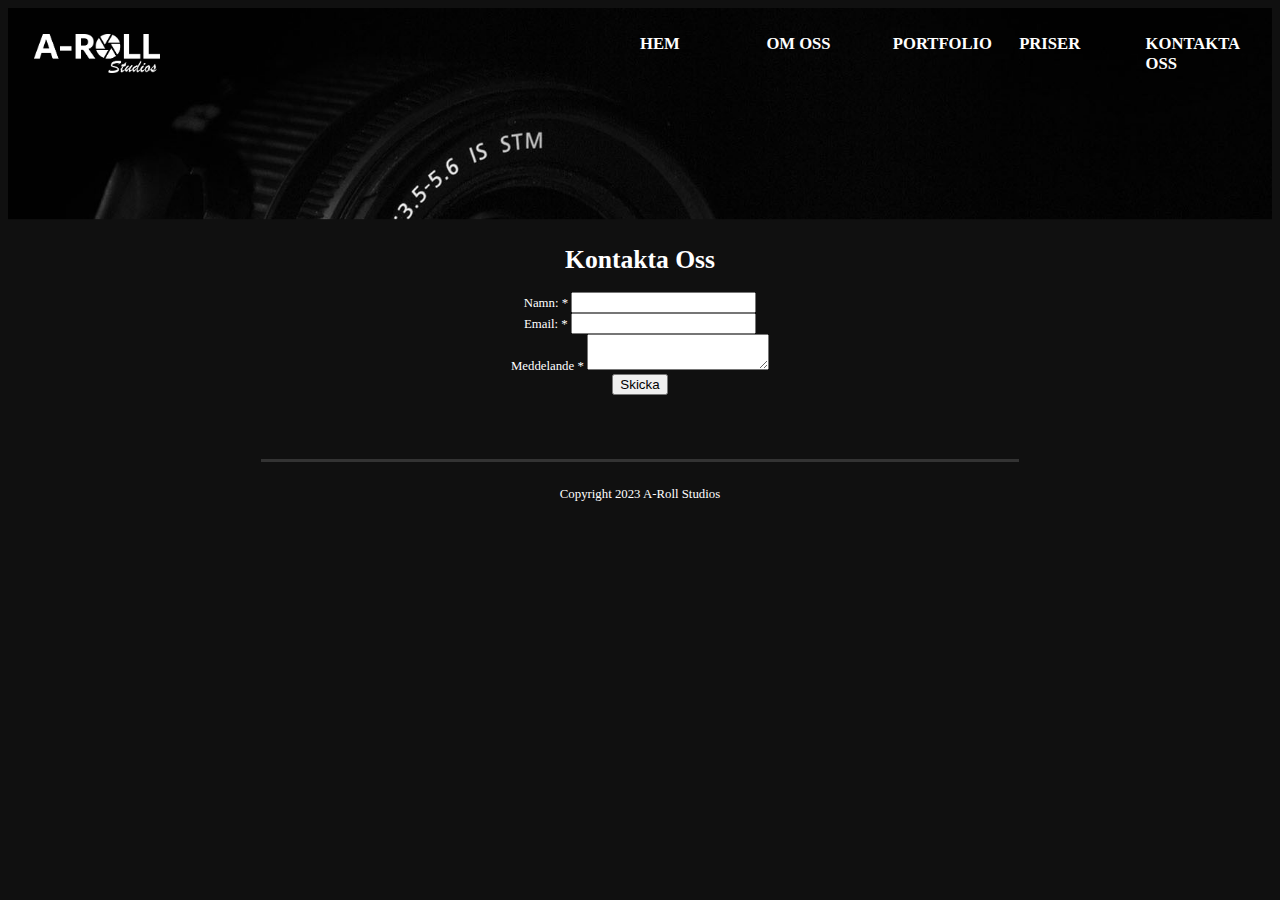
<file: kontaktaoss.html>
<!DOCTYPE html>
<html lang="en">
<head>
    <meta charset="UTF-8">
    <title>A-Roll Studios - Kontakta Oss</title>
  <link rel="shortcut icon" type="image/png" href="img/title_logo.png">
  <link rel="stylesheet" type="text/css" href="css/style.css">
</head>
<body>

<!-- .................... Header .................... -->
<header>

    <div class="container-header-img">
        <img class="header-bg-img" src="img/camera_black_2.jpg" alt="Header background image">
    </div>

    <div class="top-bar">
        <img src="img/logo_white.png" class="header-img" alt="A-Roll Studios Logo">

        <nav>
            <a href="index.html" >HEM</a>
            <a href="omoss.html" >OM OSS</a>
            <a href="portfolio.html" >PORTFOLIO</a>
            <a href="priser.html" >PRISER</a>
            <a href="kontaktaoss.html" >KONTAKTA OSS</a>
        </nav>
    </div>

</header>

<!-- .................... Main .................... -->
<main>

<!--    <form action="contactform.php" method="post">-->
<!--        <h1>Kontakta Oss</h1>-->

<!--        <div class="form-label-input">-->
<!--            <label>Namn: *</label>-->
<!--            <input id="name" class="form-text" type="text" name="name" required>-->
<!--        </div>-->

<!--        <div class="form-label-input">-->
<!--            <label>Email: *</label>-->
<!--            <input id="email" class="form-text" name="email" type="text" required>-->
<!--        </div>-->

<!--        <div class="form-textarea">-->
<!--            <label class="form-textarea">Meddelande *</label>-->
<!--            <textarea id="message" name="message" required></textarea>-->
<!--        </div>-->

<!--        <input class="submit" type="submit" value="Skicka">-->
<!--    </form>-->

    <form action="https://formsubmit.co/info@arollstudios.com" method="POST">
        <h1>Kontakta Oss</h1>

        <input type="hidden" name="_subject" value="Kontakta oss">
        <input type="hidden" name="_captcha" value="false">
        <input type="hidden" name="_next" value="https://www.arollstudios.com/">

        <div class="form-label-input">
            <label>Namn: *</label>
            <input id="name" class="form-text" type="text" name="name" required>
        </div>

        <div class="form-label-input">
            <label>Email: *</label>
            <input id="email" class="form-text" name="email" type="text" required>
        </div>

        <div class="form-textarea">
            <label class="form-textarea">Meddelande *</label>
            <textarea id="message" name="message" required></textarea>
        </div>

        <input class="submit" type="submit" value="Skicka">
    </form>

</main>

<!-- .................... Footer .................... -->
<footer>
    <p>Copyright 2023 A-Roll Studios</p>
</footer>

</body>
</html>
</file>
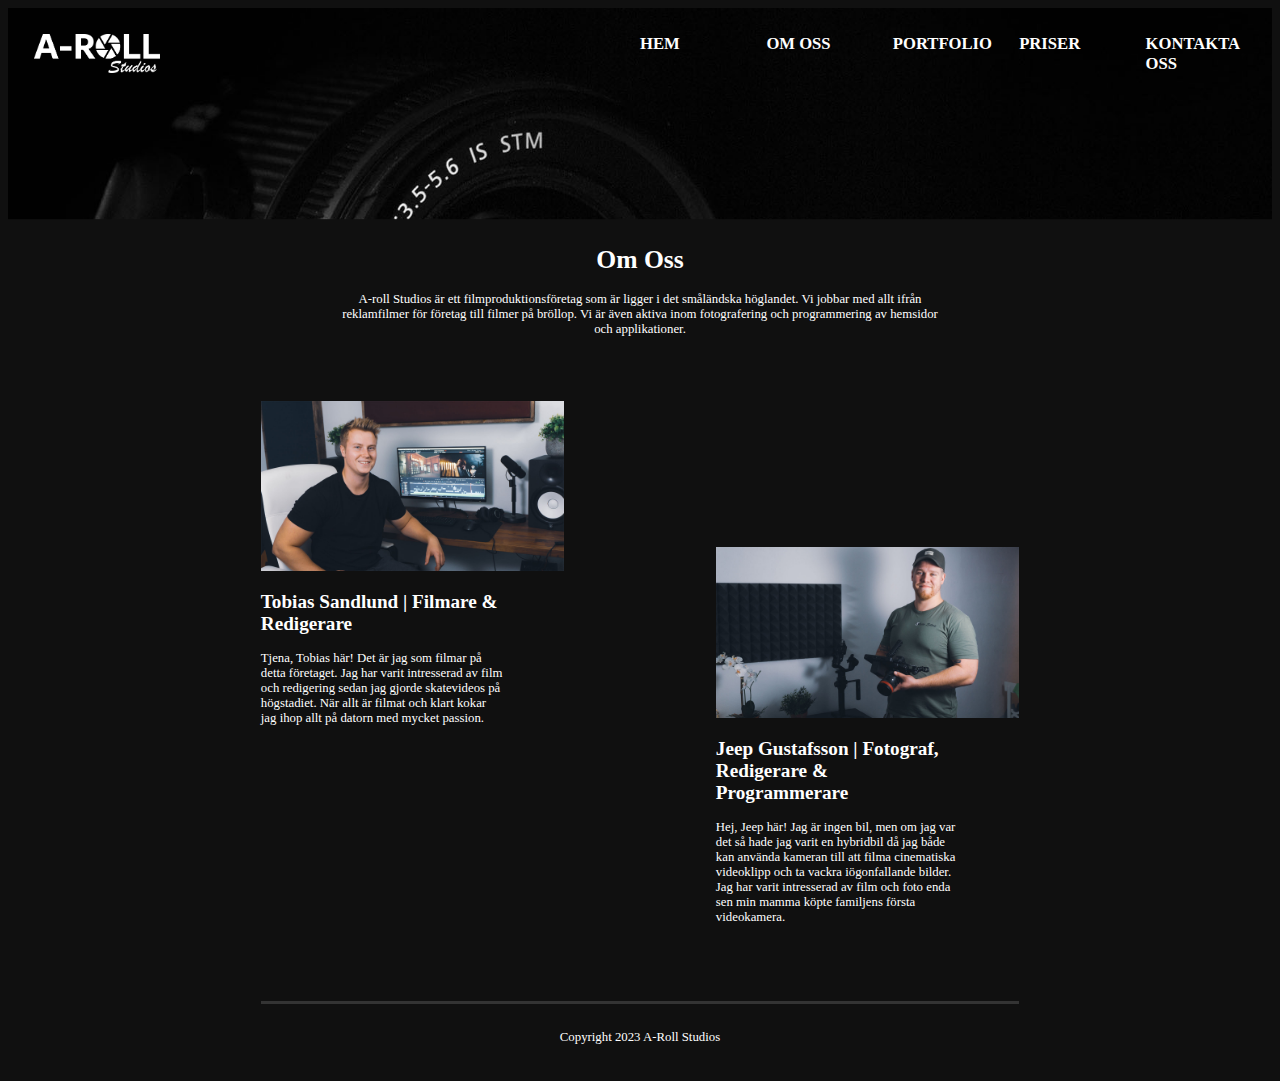
<file: omoss.html>
<!DOCTYPE html>
<html lang="en">
<head>
    <meta charset="UTF-8">
    <title>A-Roll Studios - Om Oss</title>
    <link rel="shortcut icon" type="image/png" href="img/title_logo.png">
    <link rel="stylesheet" type="text/css" href="css/style.css">
    <script src="js/main.js" defer></script>
</head>
<body>

<!-- .................... Header .................... -->
<header>

    <div class="container-header-img">
        <img class="header-bg-img" src="img/camera_black_2.jpg" alt="Header background image">
    </div>

    <div class="top-bar">
        <img src="img/logo_white.png" class="header-img" alt="A-Roll Studios Logo">

        <nav>
            <a href="index.html" >HEM</a>
            <a href="omoss.html" >OM OSS</a>
            <a href="portfolio.html" >PORTFOLIO</a>
            <a href="priser.html" >PRISER</a>
            <a href="kontaktaoss.html" >KONTAKTA OSS</a>
        </nav>
    </div>

</header>

<!-- .................... Main .................... -->
<main>

    <h1>Om Oss</h1>
    <p class="about-us-text">
        A-roll Studios är ett filmproduktionsföretag som är ligger i det småländska höglandet.
        Vi jobbar med allt ifrån reklamfilmer för företag till filmer på bröllop.
        Vi är även aktiva inom fotografering och programmering av hemsidor och applikationer.
    </p>

    <!-- .......... Info .......... -->
    <div class="about-us-div">

        <!-- .......... Info Tobe .......... -->
        <div class="tobe">
            <img src="img/tobe_2.jpg" alt="Tobias Sandlund" >

            <div>
                <h2>Tobias Sandlund | Filmare & Redigerare</h2>

                <p>
                    Tjena, Tobias här! Det är jag som filmar på detta företaget. Jag har varit
                    intresserad av film och redigering sedan jag gjorde skatevideos på högstadiet.
                    När allt är filmat och klart kokar jag ihop allt på datorn med mycket passion.
                </p>
            </div>
        </div>

        <!-- .......... Info Jeeo .......... -->
        <div class="whole-jeep">
            <div class="jeep">
                <img src="img/jeep_2.jpg" alt="Jeep Gustafsson" >

                <div>
                    <h2>Jeep Gustafsson | Fotograf, Redigerare & Programmerare</h2>

                    <p>
                        Hej, Jeep här! Jag är ingen bil, men om jag var det så hade jag varit en hybridbil
                        då jag både kan använda kameran till att filma cinematiska videoklipp och ta vackra
                        iögonfallande bilder. Jag har varit intresserad av film och foto enda sen min mamma
                        köpte familjens första videokamera.
                    </p>
                </div>
            </div>
        </div>

    </div>

</main>

<!-- .................... Footer .................... -->
<footer class="about-us">
    <p class="about-us">Copyright 2023 A-Roll Studios</p>
</footer>

</body>
</html>
</file>
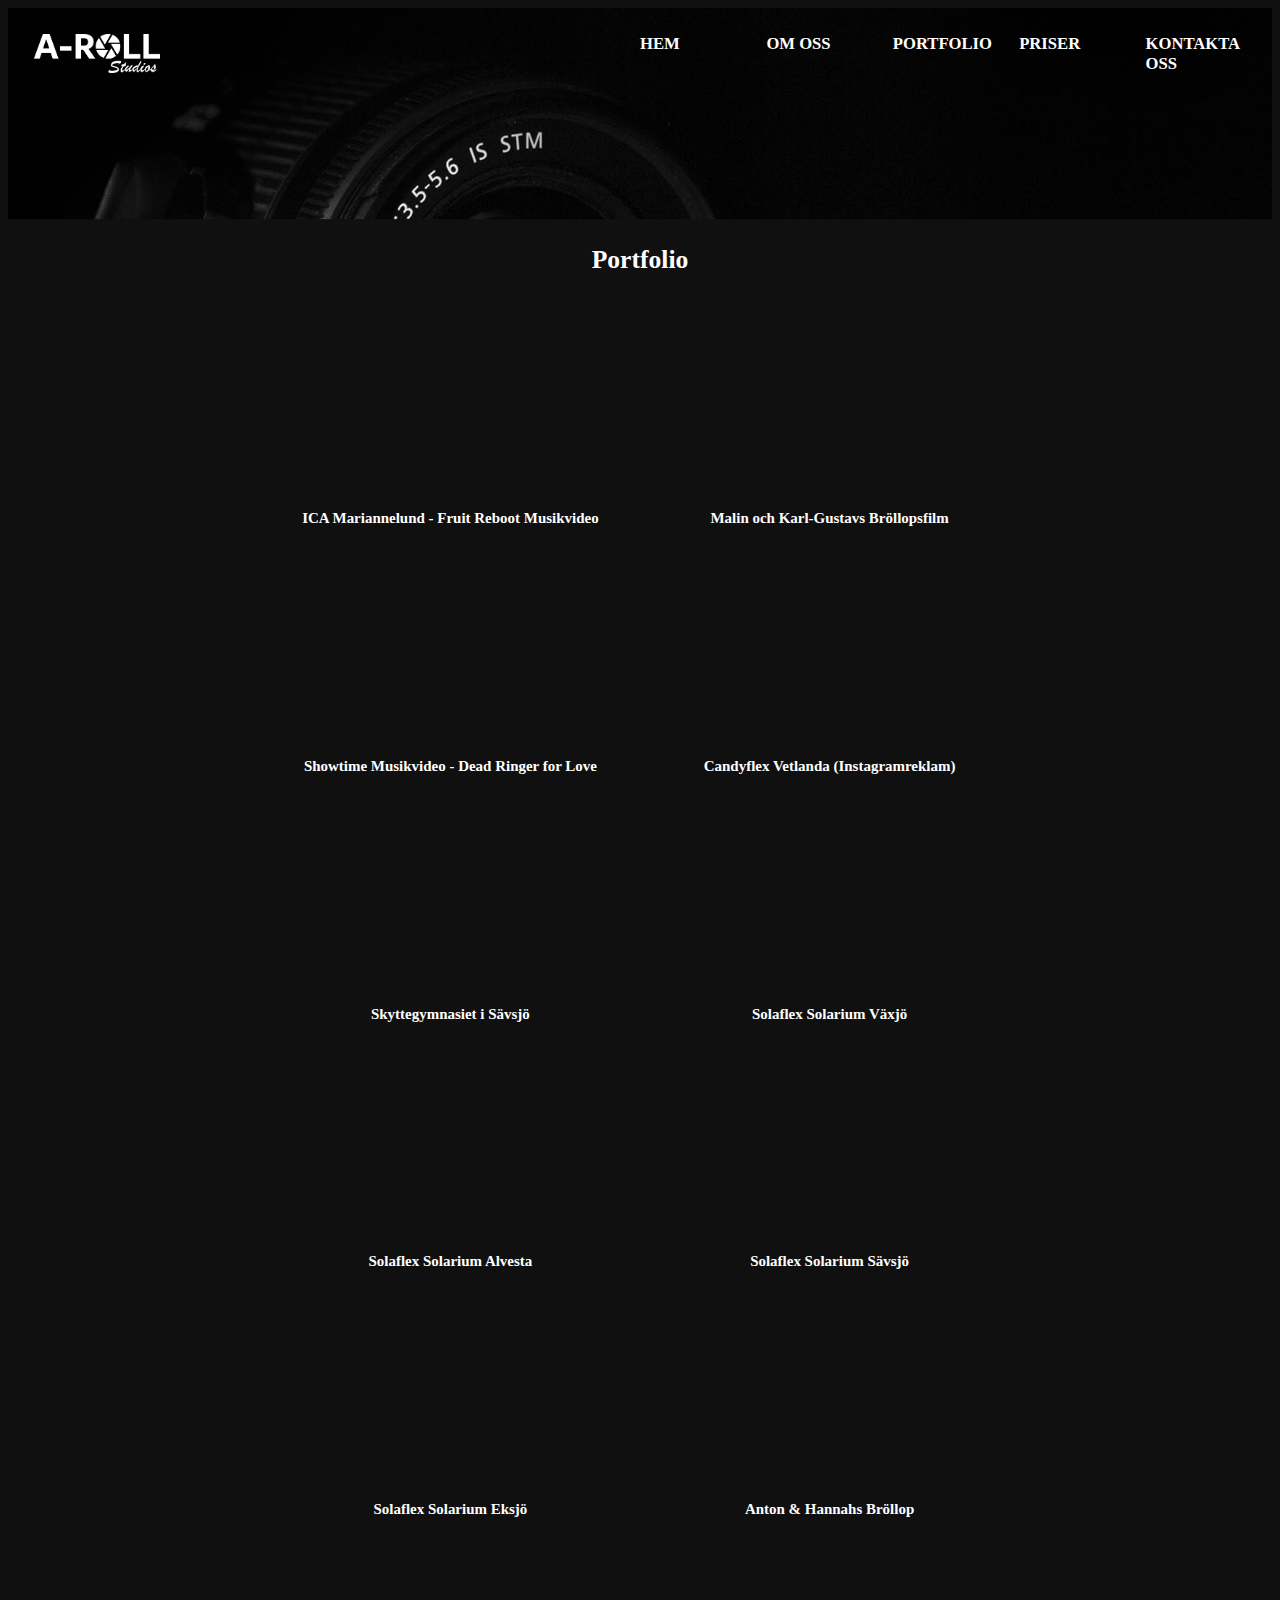
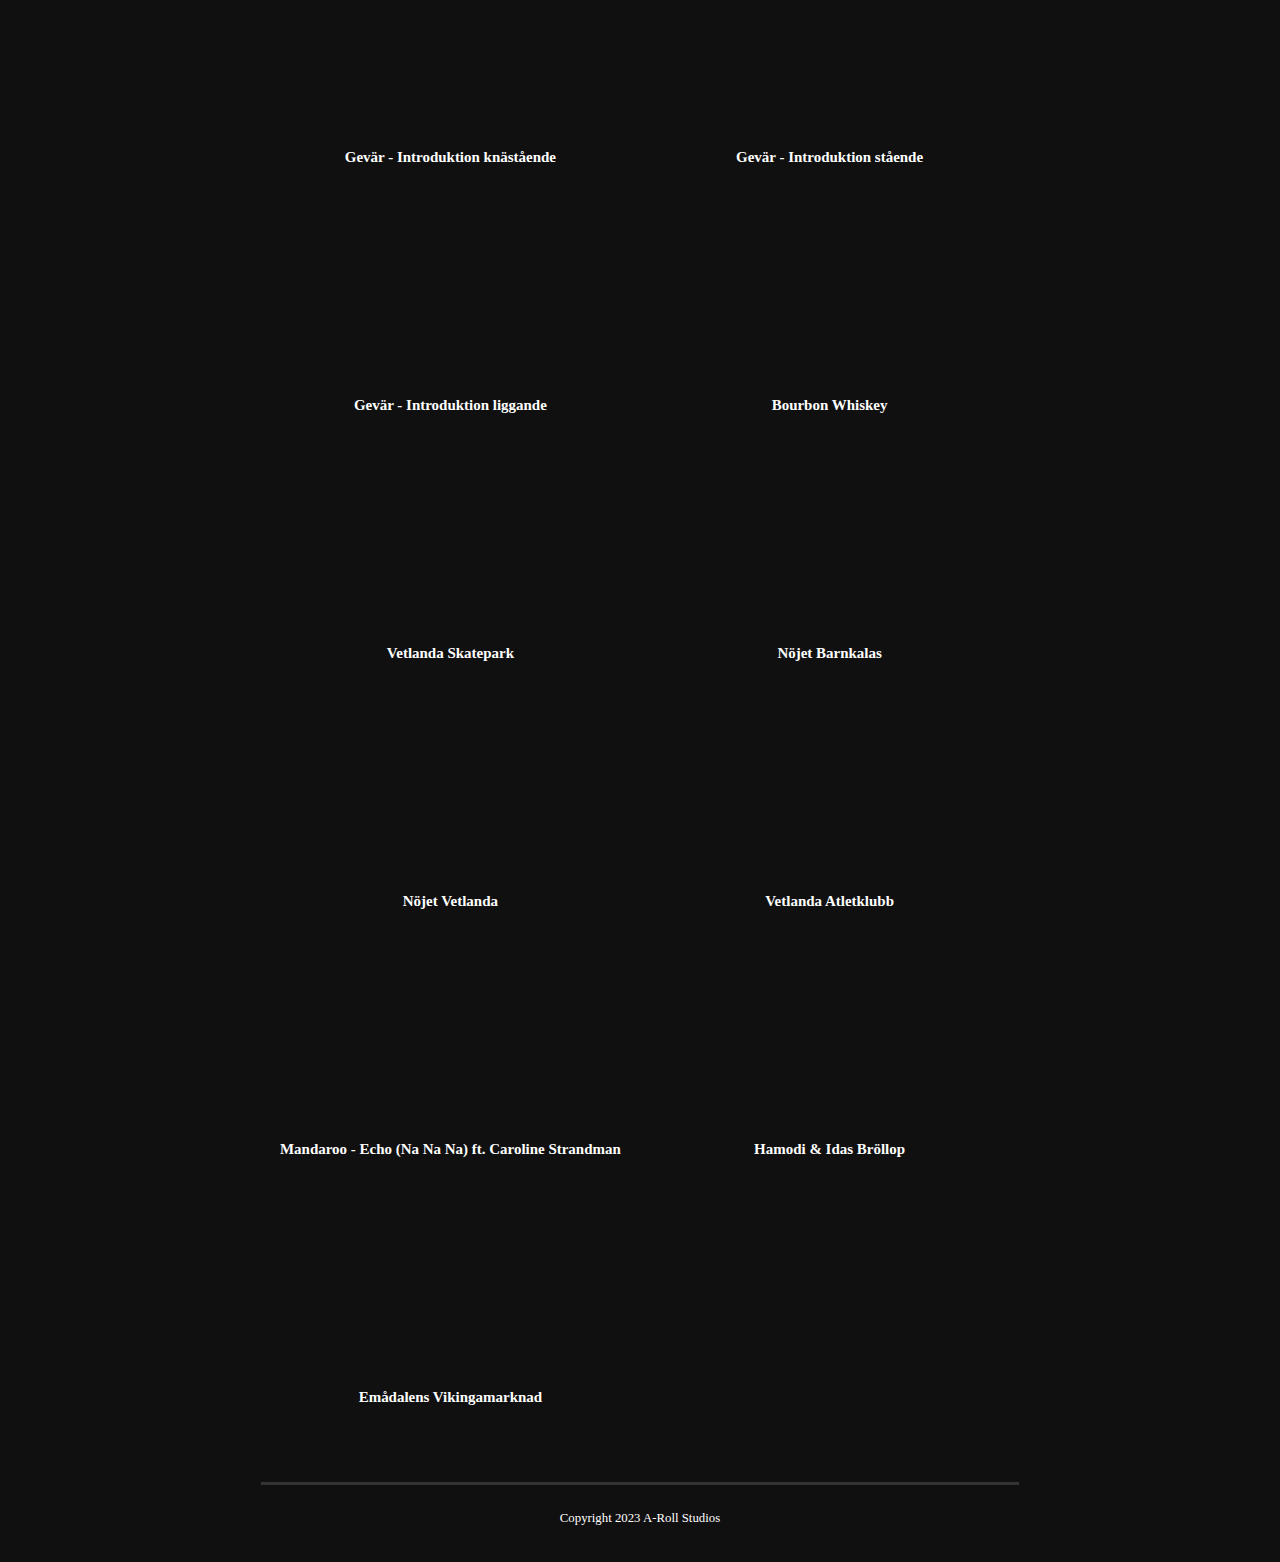
<file: portfolio.html>
<!DOCTYPE html>
<html lang="en">
  <head>
    <meta charset="UTF-8" />
    <title>Bröllop & Reklamfilmer</title>
    <meta name="description" content="A-Roll Studios portfolio" />
    <meta name="keywords" content="portfolio, reklamfilmer" />
    <link rel="shortcut icon" type="image/png" href="img/title_logo.png" />
    <link rel="stylesheet" type="text/css" href="css/style.css" />
    <script src="js/main.js" defer></script>
  </head>
  <body>
    <!-- .................... Header .................... -->
    <header>
      <div class="container-header-img">
        <img
          class="header-bg-img"
          src="img/camera_black_2.jpg"
          alt="Header background image"
        />
      </div>

      <div class="top-bar">
        <img
          src="img/logo_white.png"
          class="header-img"
          alt="A-Roll Studios Logo"
        />
        <a href="#" class="menu-btn">
          <img id="menu-btn-a" class="menu-btn" src="img/menu.png" />
        </a>
        <nav class="navbar-links">
          <a href="index.html">HEM</a>
          <a href="omoss.html">OM OSS</a>
          <a href="portfolio.html">PORTFOLIO</a>
          <a href="priser.html">PRISER</a>
          <a href="kontaktaoss.html">KONTAKTA OSS</a>
        </nav>
      </div>
    </header>

    <!-- .................... Main .................... -->
    <main>
      <h1>Portfolio</h1>
      <div class="portfolio">
        <div class="video">
          <div class="iframe">
            <iframe
              class="video"
              src="https://drive.google.com/file/d/1sLEjUpX_1nQVlNGy4UTnIP_S-_uqx2zO/preview"
              allow="autoplay;fullscreen"
              sandbox="allow-scripts allow-same-origin allow-presentation"
            ></iframe>
          </div>
          <h3>ICA Mariannelund - Fruit Reboot Musikvideo</h3>
        </div>

        <div class="video">
          <div class="iframe">
            <iframe
              class="video"
              src="https://drive.google.com/file/d/1MgG5GcKDfgaaaRr10ilAFWjtv2Zf74DB/preview"
              allow="autoplay;fullscreen"
              sandbox="allow-scripts allow-same-origin allow-presentation"
            ></iframe>
          </div>
          <h3>Malin och Karl-Gustavs Bröllopsfilm</h3>
        </div>

        <div class="video">
          <div class="iframe">
            <iframe
              class="video"
              src="https://www.youtube.com/embed/vsBcRr2JDGE"
              allow="autoplay;fullscreen"
              sandbox="allow-scripts allow-same-origin allow-presentation"
            ></iframe>
          </div>
          <h3>Showtime Musikvideo - Dead Ringer for Love</h3>
        </div>

        <div class="video">
          <div class="iframe">
            <iframe
              class="video"
              src="https://drive.google.com/file/d/1lX9Bo8-zTEwnT0jMmpH6mIgvTn6whkHB/preview"
              allow="autoplay;fullscreen"
              sandbox="allow-scripts allow-same-origin allow-presentation"
            ></iframe>
          </div>
          <h3>Candyflex Vetlanda (Instagramreklam)</h3>
        </div>

        <div class="video">
          <div class="iframe">
            <iframe
              class="video"
              src="https://www.youtube.com/embed/xIVTnebijnI"
              allow="autoplay;fullscreen"
              sandbox="allow-scripts allow-same-origin allow-presentation"
            ></iframe>
          </div>
          <h3>Skyttegymnasiet i Sävsjö</h3>
        </div>

        <div class="video">
          <div class="iframe">
            <iframe
              class="video"
              src="https://drive.google.com/file/d/13rkf8Jk20IiuYRu18vJB3q_6WVDkhMB8/preview"
              allow="autoplay;fullscreen"
              sandbox="allow-scripts allow-same-origin allow-presentation"
            ></iframe>
          </div>
          <h3>Solaflex Solarium Växjö</h3>
        </div>

        <div class="video">
          <div class="iframe">
            <iframe
              class="video"
              src="https://drive.google.com/file/d/14OidCJFZNEmHFfZLymClyv_1KWMydqeZ/preview"
              allow="autoplay;fullscreen"
              sandbox="allow-scripts allow-same-origin allow-presentation"
            ></iframe>
          </div>
          <h3>Solaflex Solarium Alvesta</h3>
        </div>

        <div class="video">
          <div class="iframe">
            <iframe
              class="video"
              src="https://drive.google.com/file/d/1jVhPhUhKC5u2yomVhh4BMEKlBvEbHACZ/preview"
              allow="autoplay;fullscreen"
              sandbox="allow-scripts allow-same-origin allow-presentation"
            ></iframe>
          </div>
          <h3>Solaflex Solarium Sävsjö</h3>
        </div>

        <div class="video">
          <div class="iframe">
            <iframe
              class="video"
              src="https://drive.google.com/file/d/1Kepe6oY3DHnFWqJeBvzEVRGz9vEuVcba/preview"
              allow="autoplay;fullscreen"
              sandbox="allow-scripts allow-same-origin allow-presentation"
            ></iframe>
          </div>
          <h3>Solaflex Solarium Eksjö</h3>
        </div>

        <div class="video">
          <div class="iframe">
            <iframe
              class="video"
              src="https://www.youtube.com/embed/g9mQ9iAGA7M"
              allow="autoplay;fullscreen"
            ></iframe>
          </div>
          <h3>Anton & Hannahs Bröllop</h3>
        </div>

        <div class="video">
          <div class="iframe">
            <iframe
              class="video"
              src="https://www.youtube.com/embed/Dalfw2YLqRQ"
              allow="autoplay;fullscreen"
            ></iframe>
          </div>
          <h3>Gevär - Introduktion knästående</h3>
        </div>

        <div class="video">
          <div class="iframe">
            <iframe
              class="video"
              src="https://www.youtube.com/embed/bDSRnA9ywWU"
              allow="autoplay;fullscreen"
            ></iframe>
          </div>
          <h3>Gevär - Introduktion stående</h3>
        </div>

        <div class="video">
          <div class="iframe">
            <iframe
              class="video"
              src="https://www.youtube.com/embed/kwphtDV6Gjc"
              allow="autoplay;fullscreen"
            ></iframe>
          </div>
          <h3>Gevär - Introduktion liggande</h3>
        </div>

        <div class="video">
          <div class="iframe">
            <iframe
              class="video"
              src="https://www.youtube.com/embed/3pdWNrlAGHE"
              allow="autoplay;fullscreen"
            ></iframe>
          </div>
          <h3>Bourbon Whiskey</h3>
        </div>

        <div class="video">
          <div class="iframe">
            <iframe
              class="video"
              src="https://www.youtube.com/embed/4IEPAtloqKI"
              allow="autoplay;fullscreen"
            ></iframe>
          </div>
          <h3>Vetlanda Skatepark</h3>
        </div>

        <div class="video">
          <div class="iframe">
            <iframe
              class="video"
              src="https://www.youtube.com/embed/vqyYGEivWCg"
              allow="autoplay;fullscreen"
            ></iframe>
          </div>
          <h3>Nöjet Barnkalas</h3>
        </div>

        <div class="video">
          <div class="iframe">
            <iframe
              class="video"
              src="https://www.youtube.com/embed/VVSIl2BYH_Q"
              allow="autoplay;fullscreen"
            ></iframe>
          </div>
          <h3>Nöjet Vetlanda</h3>
        </div>

        <div class="video">
          <div class="iframe">
            <iframe
              class="video"
              src="https://www.youtube.com/embed/jI1bgu3tXsg"
              allow="autoplay;fullscreen"
            ></iframe>
          </div>
          <h3>Vetlanda Atletklubb</h3>
        </div>

        <div class="video">
          <div class="iframe">
            <iframe
              class="video"
              src="https://www.youtube.com/embed/HPISgabQ_-E"
              allow="autoplay;fullscreen"
            ></iframe>
          </div>
          <h3>Mandaroo - Echo (Na Na Na) ft. Caroline Strandman</h3>
        </div>

        <div class="video">
          <div class="iframe">
            <iframe
              class="video"
              src="https://www.youtube.com/embed/ojGeqfuzBVQ"
              allow="autoplay;fullscreen"
            ></iframe>
          </div>
          <h3>Hamodi & Idas Bröllop</h3>
        </div>

        <div class="video">
          <div class="iframe">
            <iframe
              class="video"
              src="https://www.youtube.com/embed/10T2HGP2ss4"
              allow="autoplay;fullscreen"
            ></iframe>
          </div>
          <h3>Emådalens Vikingamarknad</h3>
        </div>
      </div>
    </main>

    <!-- .................... Footer .................... -->
    <footer>
      <p>Copyright 2023 A-Roll Studios</p>
    </footer>
  </body>
</html>
</file>
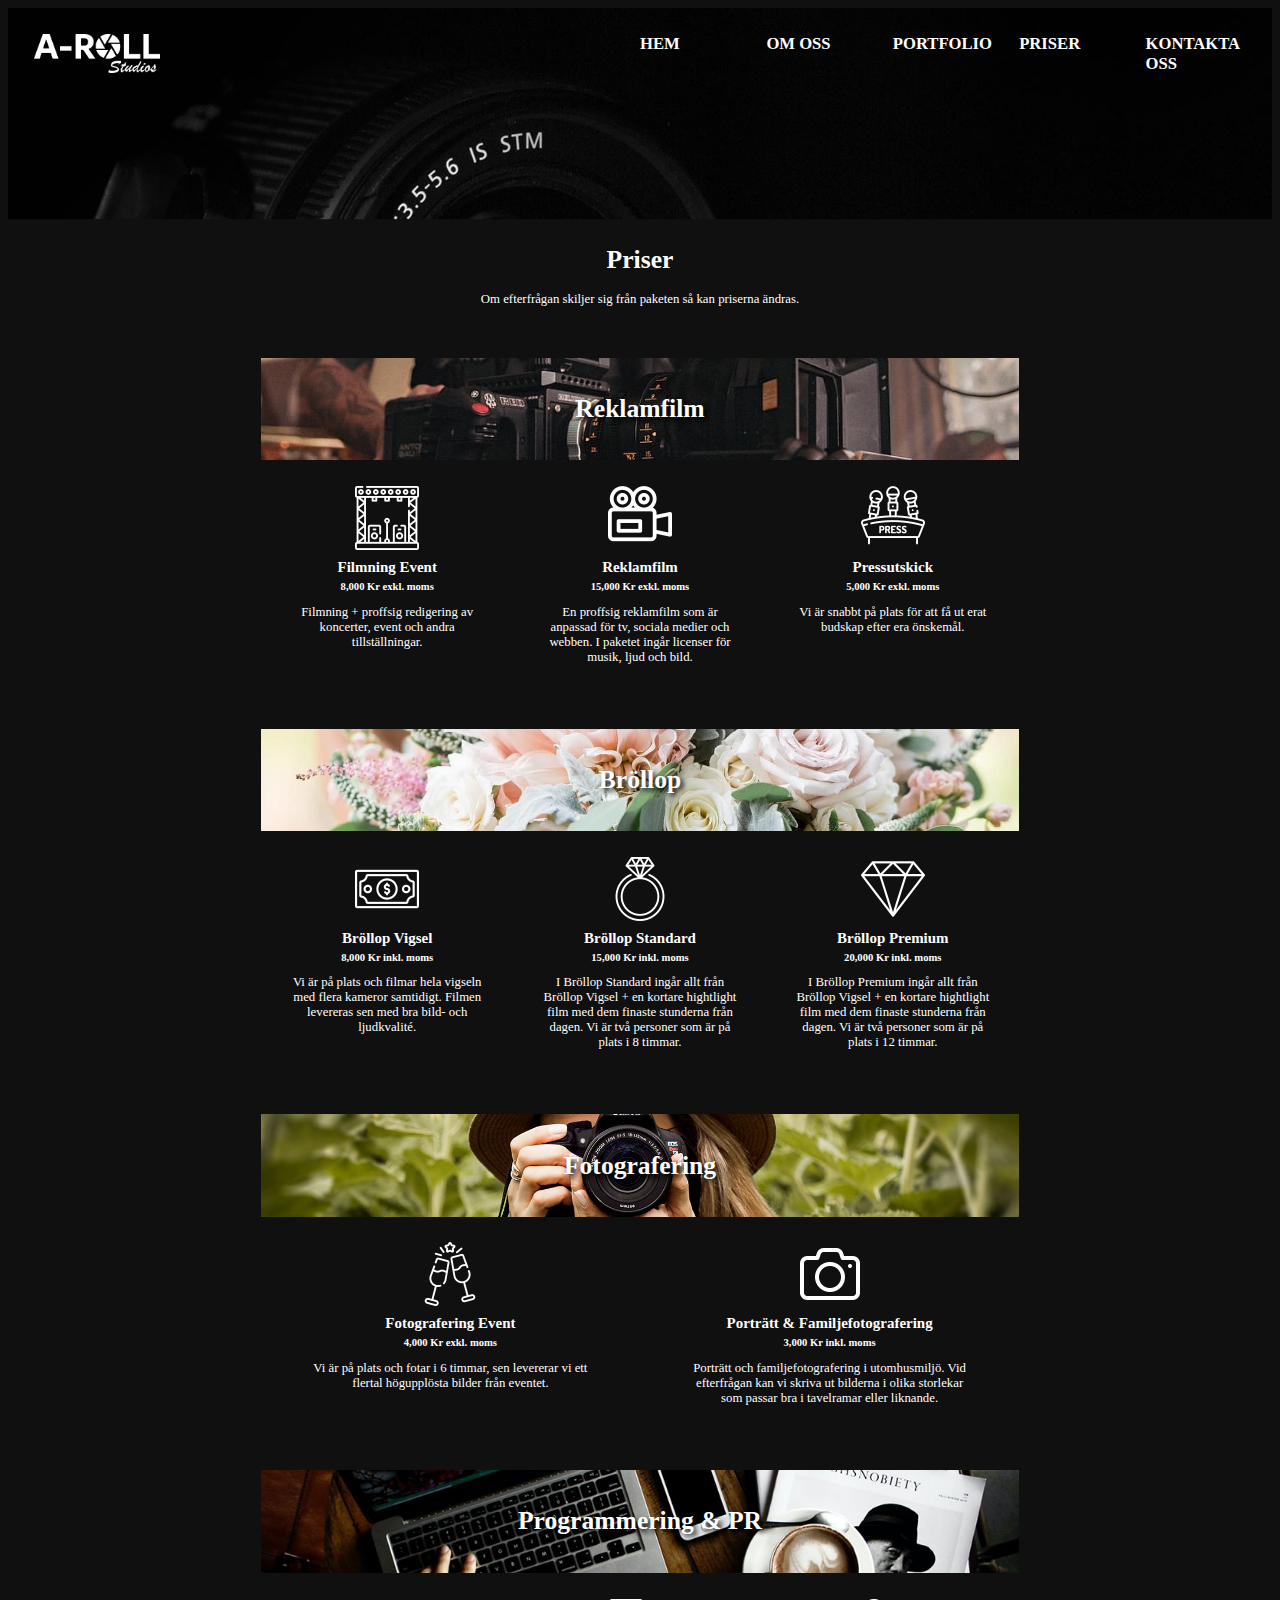
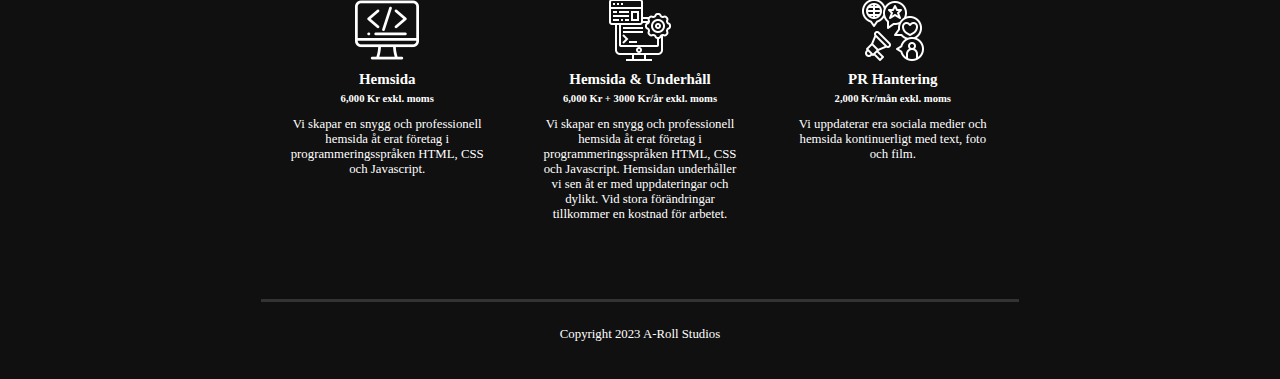
<file: priser.html>
<!DOCTYPE html>
<html lang="en">
<head>
    <meta charset="UTF-8">
    <title>A-Roll Studios - Priser</title>
    <meta name="description" content="Priser för filmproduktion">
    <meta name="keywords" content="priser, reklamfilm, fotografering, webbutveckling, bröllop">
    <link rel="shortcut icon" type="image/png" href="img/title_logo.png">
    <link rel="stylesheet" type="text/css" href="css/style.css">
    <script src="js/main.js" defer></script>
</head>
<body>

<!-- .................... Header .................... -->
<header>

    <div class="container-header-img">
        <img class="header-bg-img" src="img/camera_black_2.jpg" alt="Header background image">
    </div>

    <div class="top-bar">
        <img src="img/logo_white.png" class="header-img" alt="A-Roll Studios Logo">

        <nav>
            <a href="index.html" >HEM</a>
            <a href="omoss.html" >OM OSS</a>
            <a href="portfolio.html" >PORTFOLIO</a>
            <a href="priser.html" >PRISER</a>
            <a href="kontaktaoss.html" >KONTAKTA OSS</a>
        </nav>
    </div>

</header>

<!-- .................... Main .................... -->
<main>

    <h1>Priser</h1>
    <p>
        Om efterfrågan skiljer sig från paketen så kan priserna ändras.
    </p>

    <!-- ............... Prices video ............... -->
    <div class="prices-header">
        <h1 class="prices-header">Reklamfilm</h1>
        <img class="prices-header" src="img/camera_wallpaper.jpg">
    </div>

    <div class="prices">

        <div class="prices-div">
            <img class="prices" src="img/concert.png">
            <h3 class="prices">Filmning Event</h3>
            <h5 class="prices">8,000 Kr exkl. moms</h5>
            <p class="prices">
                Filmning + proffsig redigering av koncerter, event och andra tillställningar.
            </p>
        </div>

        <div class="prices-div">
            <img class="prices" src="img/videocamera.png">
            <h3 class="prices">Reklamfilm</h3>
            <h5 class="prices">15,000 Kr exkl. moms</h5>
            <p class="prices">
                En proffsig reklamfilm som är anpassad för tv, sociala medier och webben. I paketet
                ingår licenser för musik, ljud och bild.
            </p>
        </div>

        <div class="prices-div">
            <img class="prices" src="img/lectern.png">
            <h3 class="prices">Pressutskick</h3>
            <h5 class="prices">5,000 Kr exkl. moms</h5>
            <p class="prices">
                Vi är snabbt på plats för att få ut erat budskap efter era önskemål.
            </p>
        </div>

    </div>

    <!-- ............... Prices wedding ............... -->
    <div class="prices-header">
        <h1 class="prices-header">Bröllop</h1>
        <img class="prices-header" src="img/wedding_flowers.jpg">
    </div>

    <div class="prices">

        <div class="prices-div">
            <img class="prices" src="img/dollar-bill.png">
            <h3 class="prices">Bröllop Vigsel</h3>
            <h5 class="prices">8,000 Kr inkl. moms</h5>
            <p class="prices">
                Vi är på plats och filmar hela vigseln med flera kameror samtidigt. Filmen levereras
                sen med bra bild- och ljudkvalité.
            </p>
        </div>

        <div class="prices-div">
            <img class="prices" src="img/ring.png">
            <h3 class="prices">Bröllop Standard</h3>
            <h5 class="prices">15,000 Kr inkl. moms</h5>
            <p class="prices">
                I Bröllop Standard ingår allt från Bröllop Vigsel + en kortare hightlight film med
                dem finaste stunderna från dagen. Vi är två personer som är på plats i 8 timmar.
            </p>
        </div>

        <div class="prices-div">
            <img class="prices" src="img/diamond.png">
            <h3 class="prices">Bröllop Premium</h3>
            <h5 class="prices">20,000 Kr inkl. moms</h5>
            <p class="prices">
                I Bröllop Premium ingår allt från Bröllop Vigsel + en kortare hightlight film med
                dem finaste stunderna från dagen. Vi är två personer som är på plats i 12 timmar.
            </p>
        </div>

    </div>

    <!-- ............... Prices photo ............... -->
    <div class="prices-header">
        <h1 class="prices-header">Fotografering</h1>
        <img class="prices-header-photo" src="img/photo_wallpaper_2.jpg">
    </div>

    <div class="prices-2">

        <div class="prices-div-2">
            <img class="prices" src="img/cheers.png">
            <h3 class="prices">Fotografering Event</h3>
            <h5 class="prices">4,000 Kr exkl. moms</h5>
            <p class="prices">
                Vi är på plats och fotar i 6 timmar, sen levererar vi ett flertal högupplösta bilder
                från eventet.
            </p>
        </div>

        <div class="prices-div-2">
            <img class="prices" src="img/camera.png">
            <h3 class="prices">Porträtt & Familjefotografering</h3>
            <h5 class="prices">3,000 Kr inkl. moms</h5>
            <p class="prices">
                Porträtt och familjefotografering i utomhusmiljö. Vid efterfrågan kan vi skriva ut
                bilderna i olika storlekar som passar bra i tavelramar eller liknande.
            </p>
        </div>

<!--        <div class="prices-div-2">-->
<!--            <img class="prices" src="img/studio.png">-->
<!--            <h3 class="prices">Fotografering Studio</h3>-->
<!--            <h5 class="prices">2,000 Kr exkl. moms</h5>-->
<!--            <p class="prices">-->
<!--                Lorem sa balau bla bla, detta innehåller lite allt möjligt och som lite extra-->
<!--                på moset så borde allt som står här vara äkta vara, bla bla och så vidare.-->
<!--            </p>-->
<!--        </div>-->

    </div>

    <!-- ............... Prices Programming & PR ............... -->

    <div class="prices-header">
        <h1 class="prices-header">Programmering & PR</h1>
        <img class="prices-header-programming" src="img/develop_wallpaper_2.jpg">
    </div>

    <div class="prices">

        <div class="prices-div">
            <img class="prices" src="img/tools-and-utensils.png">
            <h3 class="prices">Hemsida</h3>
            <h5 class="prices">6,000 Kr exkl. moms</h5>
            <p class="prices">
                Vi skapar en snygg och professionell hemsida åt erat företag i programmeringsspråken
                HTML, CSS och Javascript.
            </p>
        </div>

        <div class="prices-div">
            <img class="prices" src="img/programming-course.png">
            <h3 class="prices">Hemsida & Underhåll</h3>
            <h5 class="prices">6,000 Kr + 3000 Kr/år exkl. moms</h5>
            <p class="prices">
                Vi skapar en snygg och professionell hemsida åt erat företag i programmeringsspråken
                HTML, CSS och Javascript. Hemsidan underhåller vi sen åt er med uppdateringar och dylikt.
                Vid stora förändringar tillkommer en kostnad för arbetet.
            </p>
        </div>

        <div class="prices-div">
            <img class="prices" src="img/public-relations.png">
            <h3 class="prices">PR Hantering</h3>
            <h5 class="prices">2,000 Kr/mån exkl. moms</h5>
            <p class="prices">
                Vi uppdaterar era sociala medier och hemsida kontinuerligt med text, foto och film.
            </p>
        </div>

    </div>

</main>

<!-- .................... Footer .................... -->
<footer>
    <p>Copyright 2023 A-Roll Studios</p>
</footer>

</body>
</html>
</file>
<file: css/style.css>
html {

}

body {
    background-color: #101010;
    font-family: Carlito;
    color: white;
}

/* .............................. Header .............................. */

header {
    display: grid;
    grid-template-columns: 1fr;
    margin-bottom: -49vw;
}

header.index {
    margin-bottom: 0vw;
}

.container-header-video {
    grid-column: 1;
    grid-row: 1;
    width: 100%;
    overflow: hidden;
    display: block;
    height: 42vw;
}

.header-bg-video {
    width: 100%;
    z-index: 0;

    object-position: 0 -8vw;
}

.container-header-img {
    grid-column: 1;
    grid-row: 1;
    width: 100%;
    overflow:hidden;
    display:block;
}

.header-bg-img {
    width: 100%;
    height: 20%;
    object-fit: cover;
    object-position: -15vw 40%;
    transform: scale(1.5);
    z-index: 0;
}

.top-bar {
    grid-column: 1;
    grid-row: 1;
    display: grid;
    grid-template-columns: 1fr 1fr;
    padding-top: 2vw;
}

.header-img {
    grid-column: 1;
    grid-row: 1;
    width: 20%;
    margin-left: 2vw;
    z-index: 10;
}

a.menu-btn {
    position: absolute;
    width: 13vw;
    right: 4vw;
    display: none;
}

img.menu-btn {
    width: 100%;
}

nav {
    grid-column: 2;
    grid-row: 1;
    height: fit-content;
    display: grid;
    grid-template-columns: repeat(5, 1fr);
    z-index: 20;

    font-size: 1.3vw;
}

a {
    font-weight: bold;
    text-decoration: none;
    color: white;
    width: fit-content;
}

/* .............................. Main .............................. */

main {
    text-align: center;
    width: 60%;
    margin: 0 auto 0;

    font-size: 1vw;
}

/* ............... Hem ............... */

p.break {
    margin-top: 4rem;
}

/* ............... Om Oss ............... */

.about-us-text {
    margin: 0 auto;
    width: 80%;
}

div.tobe {
    width: 40%;
    text-align: start;
    margin: 5vw 0 0 0;
}
div.tobe img {
    width: 100%;
}
div.tobe div {
    width: 80%;
}

div.whole-jeep {
    width: 100%;
    display: flex;
    justify-content: end;
}
div.jeep {
    width: 40%;
    text-align: start;
    position: relative;
    top: -15vw;
    margin-bottom: -15vw;
}
div.jeep img {
    width: 100%;
}
div.jeep div {
    width: 80%;
}

/* ............... Portfolio ............... */

div.portfolio {
    display: grid;
    grid-template-columns: repeat(2, 1fr);
}

div.video {
    margin: 1vw;
}

div.iframe {
    max-width: 100%;
    padding-top: 56.25%;
    position: relative;
    width: 100%;
    z-index: 10;
}

div.iframe iframe {
    position: absolute;
    top: 0;
    left: 0;
    width: 100%;
    height: 100%;
    border: none;
}

div.video h3 {
    margin: 0.5vw 0 0 0;
}

/* ............... Priser ............... */

div.prices-header {
    margin: 4vw 0 0 0;
    display: grid;
    grid-template-columns: 1fr;
    height: 8vw;
}
img.prices-header {
    z-index: 1;
    grid-column: 1;
    grid-row: 1;
    height: 8vw;
    width: 100%;
    object-fit: cover;
    object-position: 0 45%;
}
img.prices-header-photo {
    z-index: 1;
    grid-column: 1;
    grid-row: 1;
    height: 8vw;
    width: 100%;
    object-fit: cover;
    object-position: 0 33%;
}
img.prices-header-programming {
    z-index: 1;
    grid-column: 1;
    grid-row: 1;
    height: 8vw;
    width: 100%;
    object-fit: cover;
    object-position: 0 20%;
}
h1.prices-header {
    z-index: 10;
    grid-column: 1;
    grid-row: 1;
    margin: auto;
    text-shadow: black 3px 3px 5px;
}

div.prices {
    display: grid;
    grid-template-columns: repeat(3, 1fr);
}
div.prices-div {
    padding: 0 2vw;
    margin: 2vw 0 0 0;
}
img.prices {
    width: 5vw;
}
h3.prices {
    margin: 5px 0;
}
h5.prices {
    margin: 0;
}

div.prices-2 {
    display: grid;
    grid-template-columns: repeat(2, 1fr);
}
div.prices-div-2 {
    padding: 0 4vw;
    margin: 2vw 0 0 0;
}

/* ............... Kontakta Oss ............... */

/* .............................. Footer .............................. */

footer {
    width: 60%;
    margin: 5vw auto 2vw;
    border-top-style: solid;
    border-color: #333;
    height: 4vw;
    text-align: center;

    font-size: 1vw;
}

footer p {
    margin-top: 2vw;
}

/* .............................. Media .............................. */

@media (orientation: portrait){

    .top-bar {
        grid-template-columns: 3fr 1fr;
    }

    .header-img {
        grid-column: 1;
        grid-row: 1;
        width: 20%;
        margin-left: 2vw;
        margin-top: 2vw;
    }

    .top-bar {
        padding-top: 1vh;
    }

    a.menu-btn {
        display: flex;
    }

    .navbar-links {
        display: none;
    }

    .navbar-links.active {
        display: flex;
    }

    header nav {
        font-size: 2.5vw;
        background-color: rgba(0, 0, 0, 0.95);
        position: absolute;
        width: 50%;
        height: 38vw;
        left: 25%;
        right: 25%;

        flex-direction: column;
        font-size: 5.8vw;
    }

    header a {
        margin: 0.2vw auto;
    }

    main {
        width: 100%;
    }

    div.tobe {
        margin: 5vw 0 0 2vw;
    }

    div.jeep {
        margin: 0 2vw -15vw 0;
    }

}
</file>
